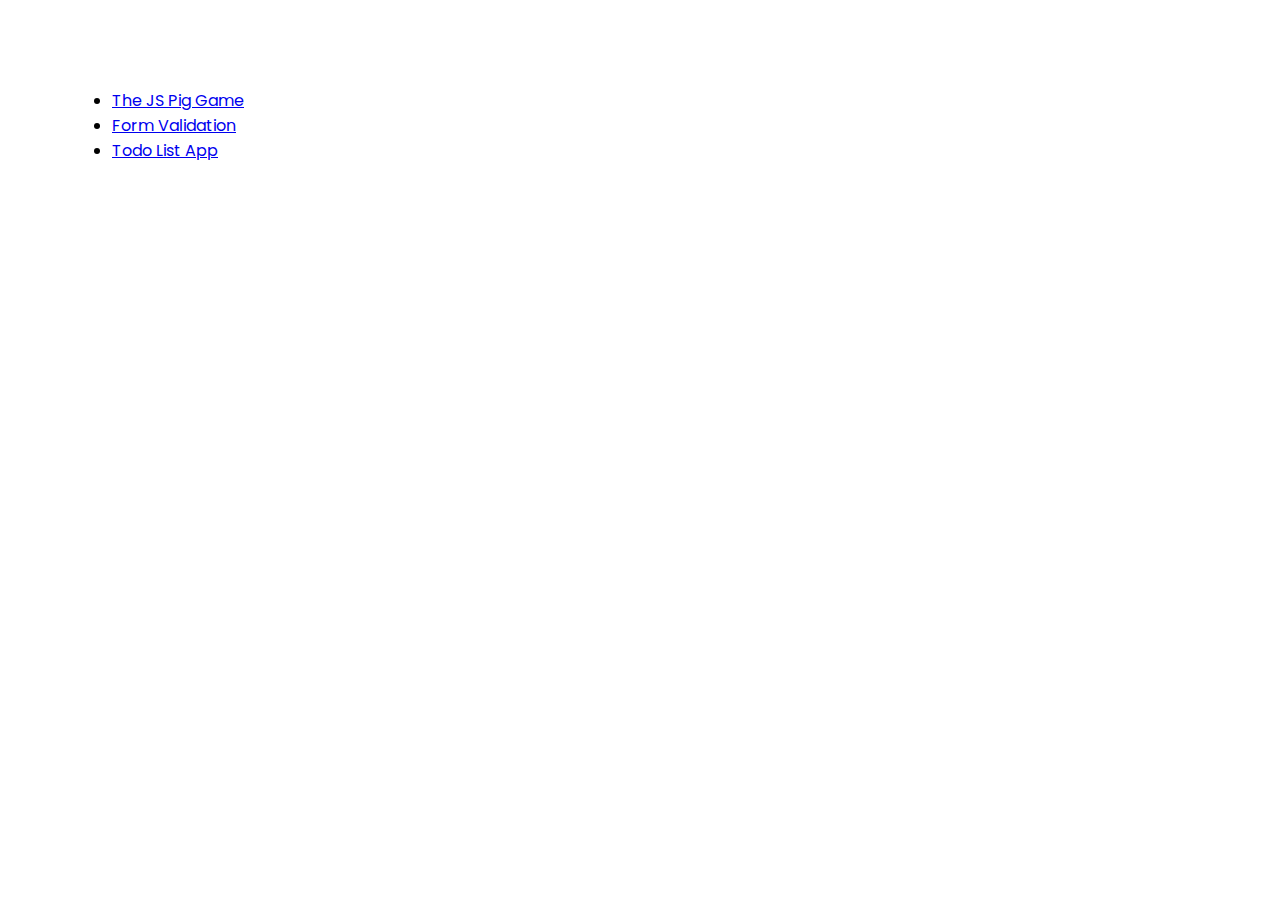
<file: index.html>
<!DOCTYPE html>
<html>
  <head> 
    <title> All JS Project Links </title>
    
    <style>
      @import url("https://fonts.googleapis.com/css2?family=Poppins&display=swap");

      * {
          font-family: "Poppins", sans-serif;
      }
      
      body {
          padding:5%; 
      }
    </style>
  </head>
  <body>
    <ul>
      <li><a href="pig-game/">The JS Pig Game</a></li>
      <li><a href="form_validation/">Form Validation</a></li>
      <li><a href="todo_js/">Todo List App</a></li>
    </ul>
  </body>
</html>
</file>
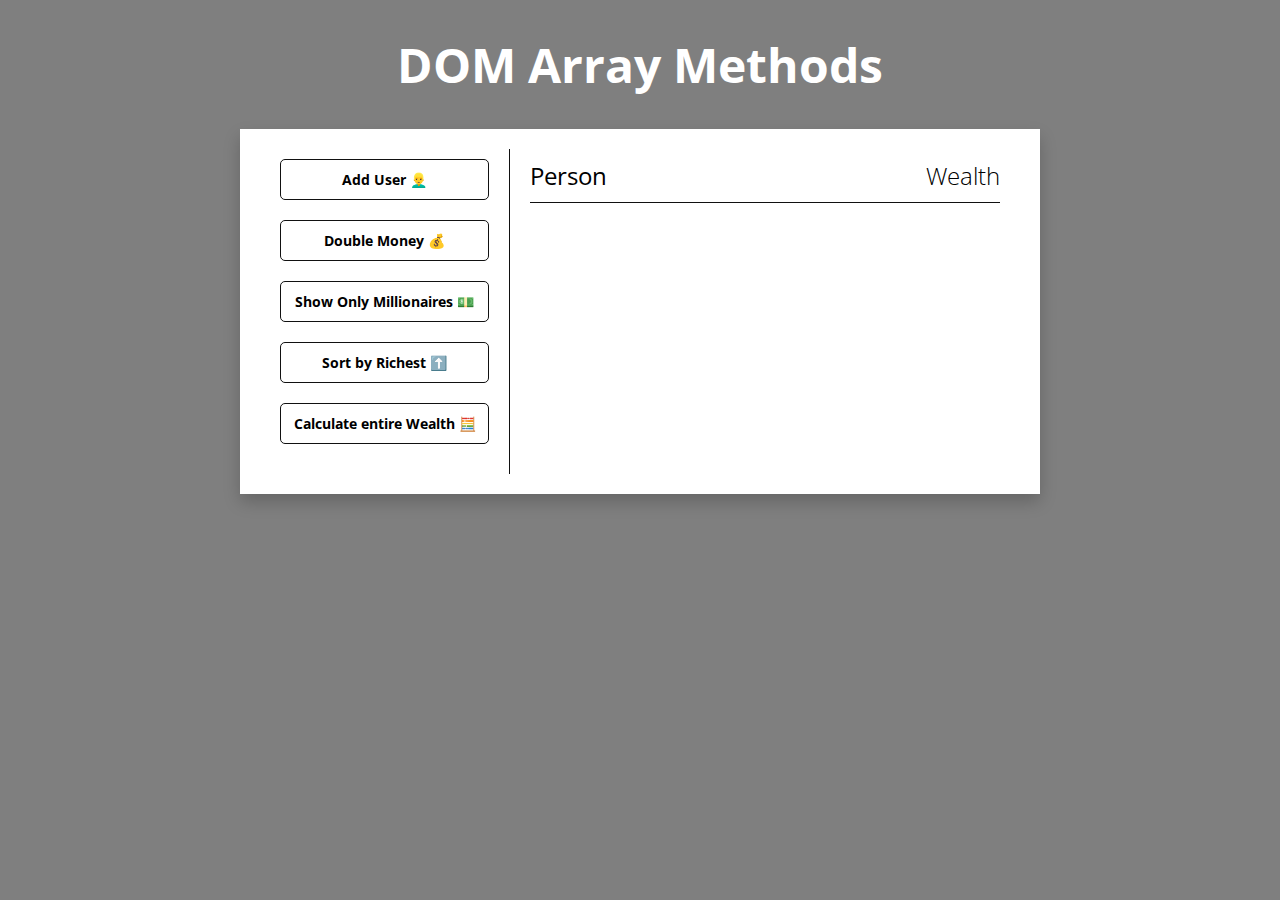
<file: dom-array-method/index.html>
<!DOCTYPE html>
<html lang="en">
  <head>
    <meta charset="UTF-8" />
    <meta name="viewport" content="width=device-width, initial-scale=1.0" />
    <meta http-equiv="X-UA-Compatible" content="ie=edge" />
    <link rel="stylesheet" href="https://stackpath.bootstrapcdn.com/font-awesome/4.7.0/css/font-awesome.min.css" integrity="sha384-wvfXpqpZZVQGK6TAh5PVlGOfQNHSoD2xbE+QkPxCAFlNEevoEH3Sl0sibVcOQVnN" crossorigin="anonymous">
    <link rel="stylesheet" href="style.css" />
    <title>DOM Array Methods</title>
  </head>
  <body>
    <h1 class="main-head">DOM Array Methods</h1>

    <div class="container">
      <aside>
        <button id="add-user">Add User 👱‍♂️</button>
        <button id="double">Double Money 💰</button>
        <button id="show-millionaires">Show Only Millionaires 💵</button>
        <button id="sort">Sort by Richest ⬆️</button>
        <button id="calculate-wealth">Calculate entire Wealth 🧮</button>
      </aside>

      <main id="main">
        <h2><strong>Person</strong> Wealth</h2>
      </main>
    </div>

    <script src="script.js"></script>
  </body>
</html>
</file>
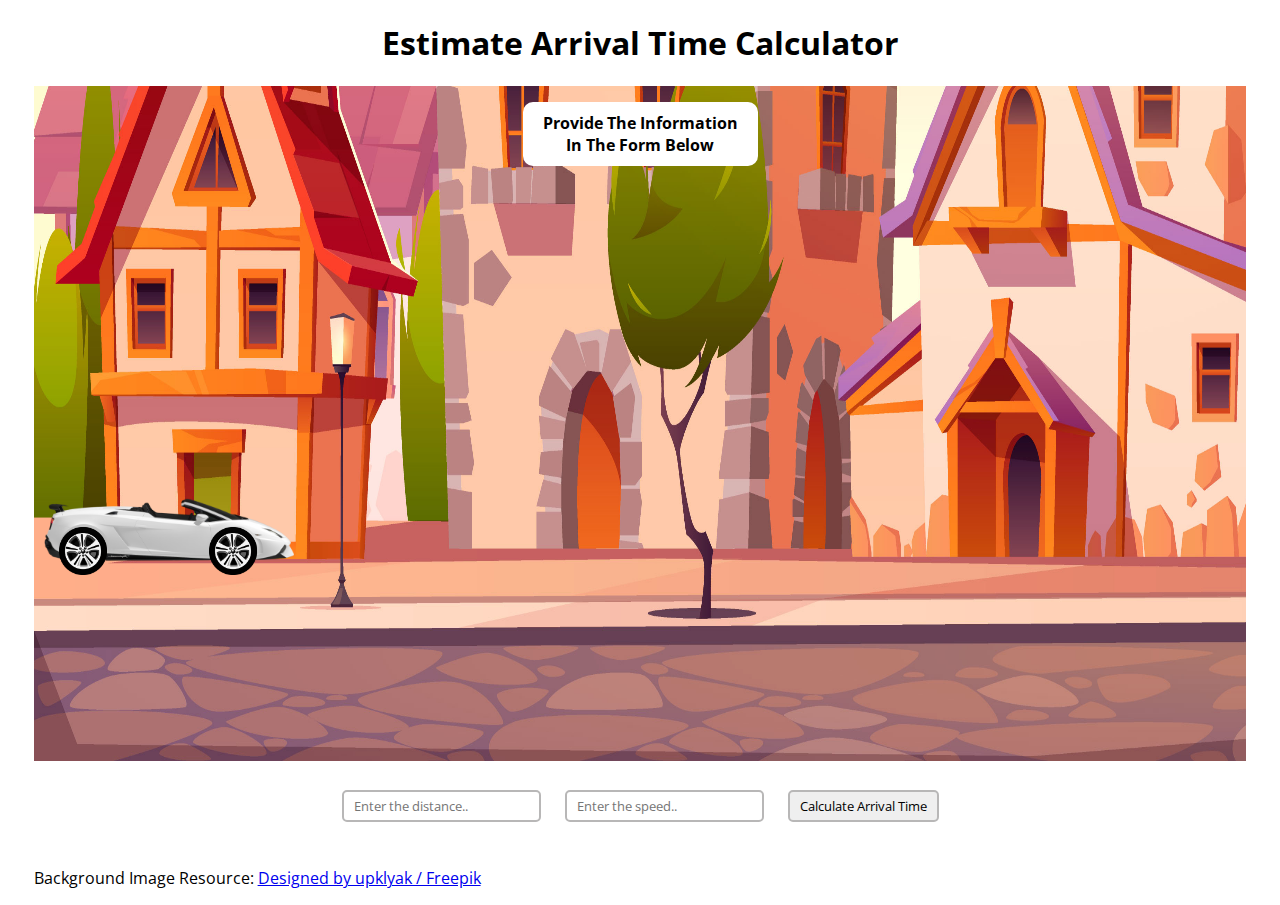
<file: estimate-arrival-time/index.html>
<!DOCTYPE html>
<html lang="en">

<head>
    <meta charset="UTF-8">
    <meta http-equiv="X-UA-Compatible" content="IE=edge">
    <meta name="viewport" content="width=device-width, initial-scale=1.0">
    <link rel="stylesheet" href="style.css">
    <title>Estimate Arrival Time</title>
</head>

<body>
    <div class="container">
        <div class="est-title">
            <h1>Estimate Arrival Time Calculator</h1>
        </div>
        <div class="track" id="track">
            <div class="arrival-time">
                <!-- <p id="arrival-time">ARRIVAL TIME <br />25th June 2021, 12:30 PM</p> -->
                <p id="arrival-time">Provide The Information <br/> In The Form Below</p>
            </div>
            <div class="car" id="car">
                <img src="images/car.png" alt="">
                <div class="wheels" id="wheels">
                    <img src="images/wheel.png" alt="">
                    <img src="images/wheel.png" alt="">
                </div>
            </div>
        </div>
        <div class="form">
            <form id="est-arrival-calculator">
                <input type="number" name="distance" id="distance" class="" placeholder="Enter the distance..">
                <input type="number" name="speed" id="speed"  class="" placeholder="Enter the speed..">
                <button type="submit" id="cal-arrival">
                    Calculate Arrival Time
                </button>
            </form>
        </div>
    </div>
    <script src="script.js"></script>
</body>

<footer>
    <p>Background Image Resource: <a href="http://www.freepik.com">Designed by upklyak / Freepik</a></p>
</footer>

</html>
</file>
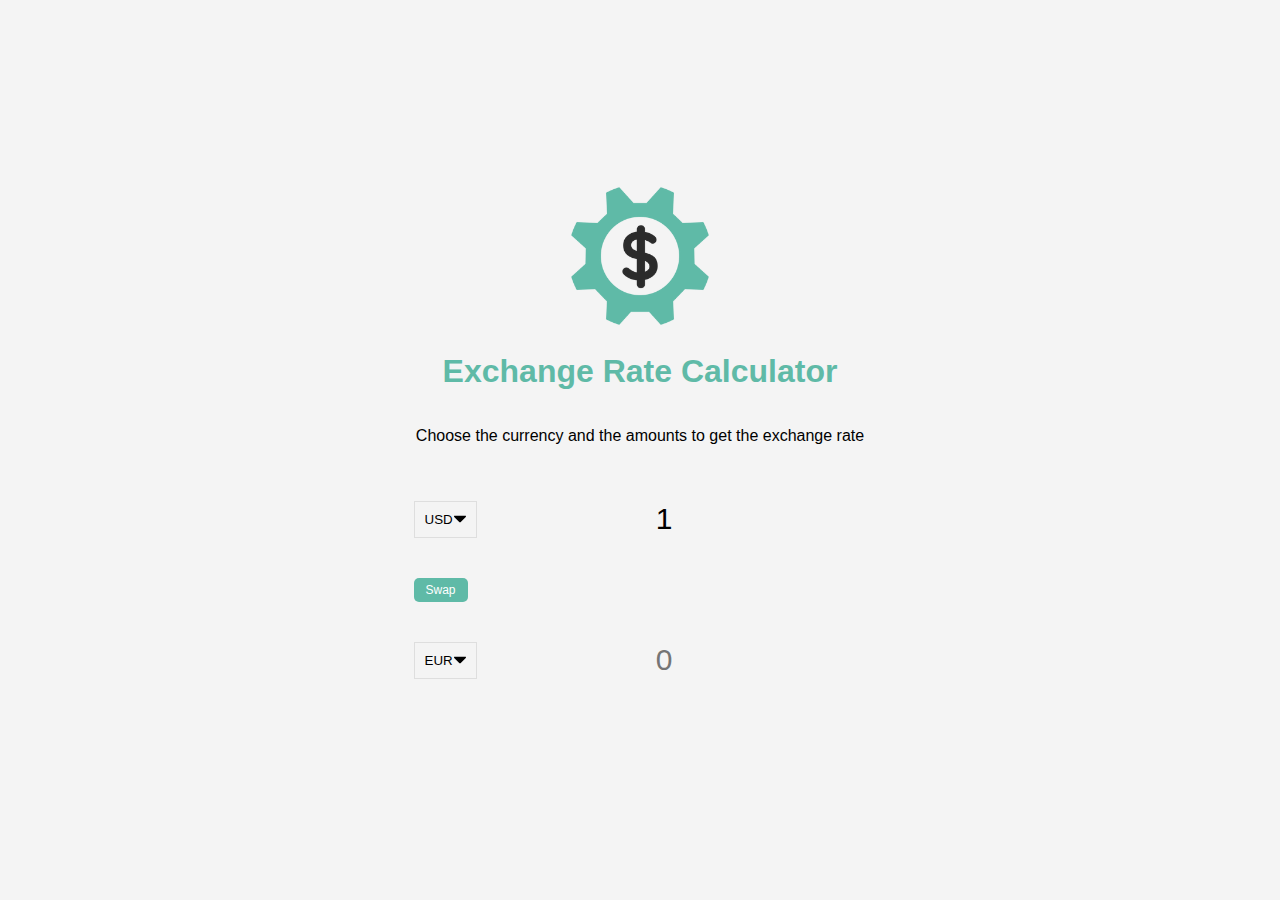
<file: exchange-rate-app/index.html>
<!DOCTYPE html>
<html lang="en">
  <head>
    <meta charset="UTF-8" />
    <meta name="viewport" content="width=device-width, initial-scale=1.0" />
    <meta http-equiv="X-UA-Compatible" content="ie=edge" />
    <title>Exchange Rate Calculator</title>
    <link rel="stylesheet" href="style.css" />
  </head>
  <body>
    <img src="img/money.png" alt="" class="money-img" />
    <h1>Exchange Rate Calculator</h1>
    <p>Choose the currency and the amounts to get the exchange rate</p>

    <div class="container">
      <div class="currency">
        <select id="currency-one">
          <option value="AED">AED</option>
          <option value="ARS">ARS</option>
          <option value="AUD">AUD</option>
          <option value="BGN">BGN</option>
          <option value="BRL">BRL</option>
          <option value="BSD">BSD</option>
          <option value="CAD">CAD</option>
          <option value="CHF">CHF</option>
          <option value="CLP">CLP</option>
          <option value="CNY">CNY</option>
          <option value="COP">COP</option>
          <option value="CZK">CZK</option>
          <option value="DKK">DKK</option>
          <option value="DOP">DOP</option>
          <option value="EGP">EGP</option>
          <option value="EUR">EUR</option>
          <option value="FJD">FJD</option>
          <option value="GBP">GBP</option>
          <option value="GTQ">GTQ</option>
          <option value="HKD">HKD</option>
          <option value="HRK">HRK</option>
          <option value="HUF">HUF</option>
          <option value="IDR">IDR</option>
          <option value="ILS">ILS</option>
          <option value="INR">INR</option>
          <option value="ISK">ISK</option>
          <option value="JPY">JPY</option>
          <option value="KRW">KRW</option>
          <option value="KZT">KZT</option>
          <option value="MXN">MXN</option>
          <option value="MYR">MYR</option>
          <option value="NOK">NOK</option>
          <option value="NZD">NZD</option>
          <option value="PAB">PAB</option>
          <option value="PEN">PEN</option>
          <option value="PHP">PHP</option>
          <option value="PKR">PKR</option>
          <option value="PLN">PLN</option>
          <option value="PYG">PYG</option>
          <option value="RON">RON</option>
          <option value="RUB">RUB</option>
          <option value="SAR">SAR</option>
          <option value="SEK">SEK</option>
          <option value="SGD">SGD</option>
          <option value="THB">THB</option>
          <option value="TRY">TRY</option>
          <option value="TWD">TWD</option>
          <option value="UAH">UAH</option>
          <option value="USD" selected>USD</option>
          <option value="UYU">UYU</option>
          <option value="VND">VND</option>
          <option value="ZAR">ZAR</option>
        </select>
        <input type="number" id="amount-one" placeholder="0" value="1" />
      </div>

      <div class="swap-rate-container">
        <button class="btn" id="swap">
          Swap
        </button>
        <div class="rate" id="rate"></div>
      </div>

      <div class="currency">
        <select id="currency-two">
          <option value="AED">AED</option>
          <option value="ARS">ARS</option>
          <option value="AUD">AUD</option>
          <option value="BGN">BGN</option>
          <option value="BRL">BRL</option>
          <option value="BSD">BSD</option>
          <option value="CAD">CAD</option>
          <option value="CHF">CHF</option>
          <option value="CLP">CLP</option>
          <option value="CNY">CNY</option>
          <option value="COP">COP</option>
          <option value="CZK">CZK</option>
          <option value="DKK">DKK</option>
          <option value="DOP">DOP</option>
          <option value="EGP">EGP</option>
          <option value="EUR" selected>EUR</option>
          <option value="FJD">FJD</option>
          <option value="GBP">GBP</option>
          <option value="GTQ">GTQ</option>
          <option value="HKD">HKD</option>
          <option value="HRK">HRK</option>
          <option value="HUF">HUF</option>
          <option value="IDR">IDR</option>
          <option value="ILS">ILS</option>
          <option value="INR">INR</option>
          <option value="ISK">ISK</option>
          <option value="JPY">JPY</option>
          <option value="KRW">KRW</option>
          <option value="KZT">KZT</option>
          <option value="MXN">MXN</option>
          <option value="MYR">MYR</option>
          <option value="NOK">NOK</option>
          <option value="NZD">NZD</option>
          <option value="PAB">PAB</option>
          <option value="PEN">PEN</option>
          <option value="PHP">PHP</option>
          <option value="PKR">PKR</option>
          <option value="PLN">PLN</option>
          <option value="PYG">PYG</option>
          <option value="RON">RON</option>
          <option value="RUB">RUB</option>
          <option value="SAR">SAR</option>
          <option value="SEK">SEK</option>
          <option value="SGD">SGD</option>
          <option value="THB">THB</option>
          <option value="TRY">TRY</option>
          <option value="TWD">TWD</option>
          <option value="UAH">UAH</option>
          <option value="USD">USD</option>
          <option value="UYU">UYU</option>
          <option value="VND">VND</option>
          <option value="ZAR">ZAR</option>
        </select>
        <input type="number" id="amount-two" placeholder="0" />
      </div>
    </div>

    <script src="script.js"></script>
  </body>
</html>
</file>
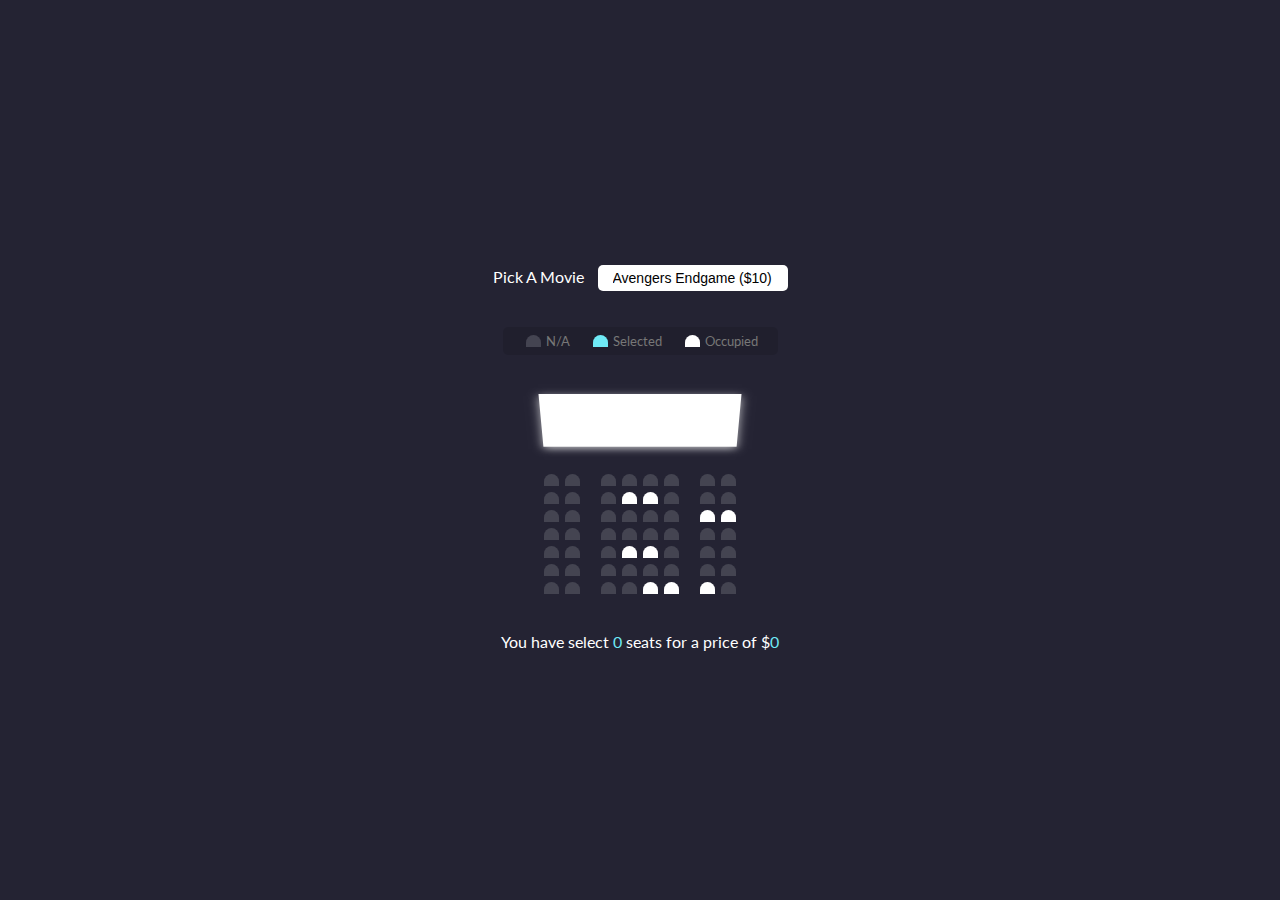
<file: movie-booking-app/index.html>
<!DOCTYPE html>
<html lang="en">

<head>
    <meta charset="UTF-8">
    <meta name="viewport" content="width=device-width, initial-scale=1.0">
    <link rel="stylesheet" href="style.css">
    <title>Movie Booking App</title>
</head>

<body>
    <div class="movie-container">
        <label>Pick A Movie</label>
        <select id="movie">
            <option value="10">Avengers Endgame ($10)</option>
            <option value="12">Joker ($12)</option>
            <option value="8">Toy Story 4 ($8)</option>
            <option value="9">The Lion King ($9)</option>
        </select>
    </div>

    <ul class="showcase">
        <li>
            <div class="seat"></div>
            <small>N/A</small>
        </li>
        <li>
            <div class="seat selected"></div>
            <small>Selected</small>
        </li>
        <li>
            <div class="seat occupied"></div>
            <small>Occupied</small>
        </li>
    </ul>

    <div class="container">
        <div class="screen"></div>
        <div class="row">
            <div class="seat"></div>
            <div class="seat"></div>
            <div class="seat"></div>
            <div class="seat"></div>
            <div class="seat"></div>
            <div class="seat"></div>
            <div class="seat"></div>
            <div class="seat"></div>
        </div>
        <div class="row">
            <div class="seat"></div>
            <div class="seat"></div>
            <div class="seat"></div>
            <div class="seat occupied"></div>
            <div class="seat occupied"></div>
            <div class="seat"></div>
            <div class="seat"></div>
            <div class="seat"></div>
        </div>
        <div class="row">
            <div class="seat"></div>
            <div class="seat"></div>
            <div class="seat"></div>
            <div class="seat"></div>
            <div class="seat"></div>
            <div class="seat"></div>
            <div class="seat occupied"></div>
            <div class="seat occupied"></div>
        </div>
        <div class="row">
            <div class="seat"></div>
            <div class="seat"></div>
            <div class="seat"></div>
            <div class="seat"></div>
            <div class="seat"></div>
            <div class="seat"></div>
            <div class="seat"></div>
            <div class="seat"></div>
        </div>
        <div class="row">
            <div class="seat"></div>
            <div class="seat"></div>
            <div class="seat"></div>
            <div class="seat occupied"></div>
            <div class="seat occupied"></div>
            <div class="seat"></div>
            <div class="seat"></div>
            <div class="seat"></div>
        </div>
        <div class="row">
            <div class="seat"></div>
            <div class="seat"></div>
            <div class="seat"></div>
            <div class="seat"></div>
            <div class="seat"></div>
            <div class="seat"></div>
            <div class="seat"></div>
            <div class="seat"></div>
        </div>
        <div class="row">
            <div class="seat"></div>
            <div class="seat"></div>
            <div class="seat"></div>
            <div class="seat"></div>
            <div class="seat occupied"></div>
            <div class="seat occupied"></div>
            <div class="seat occupied"></div>
            <div class="seat"></div>
        </div>
    </div>

    <p class="text">You have select <span id="count">0</span> seats for a price of $<span id="total">0</span></p>

    <script src="scripts.js"></script>
</body>

</html>
</file>
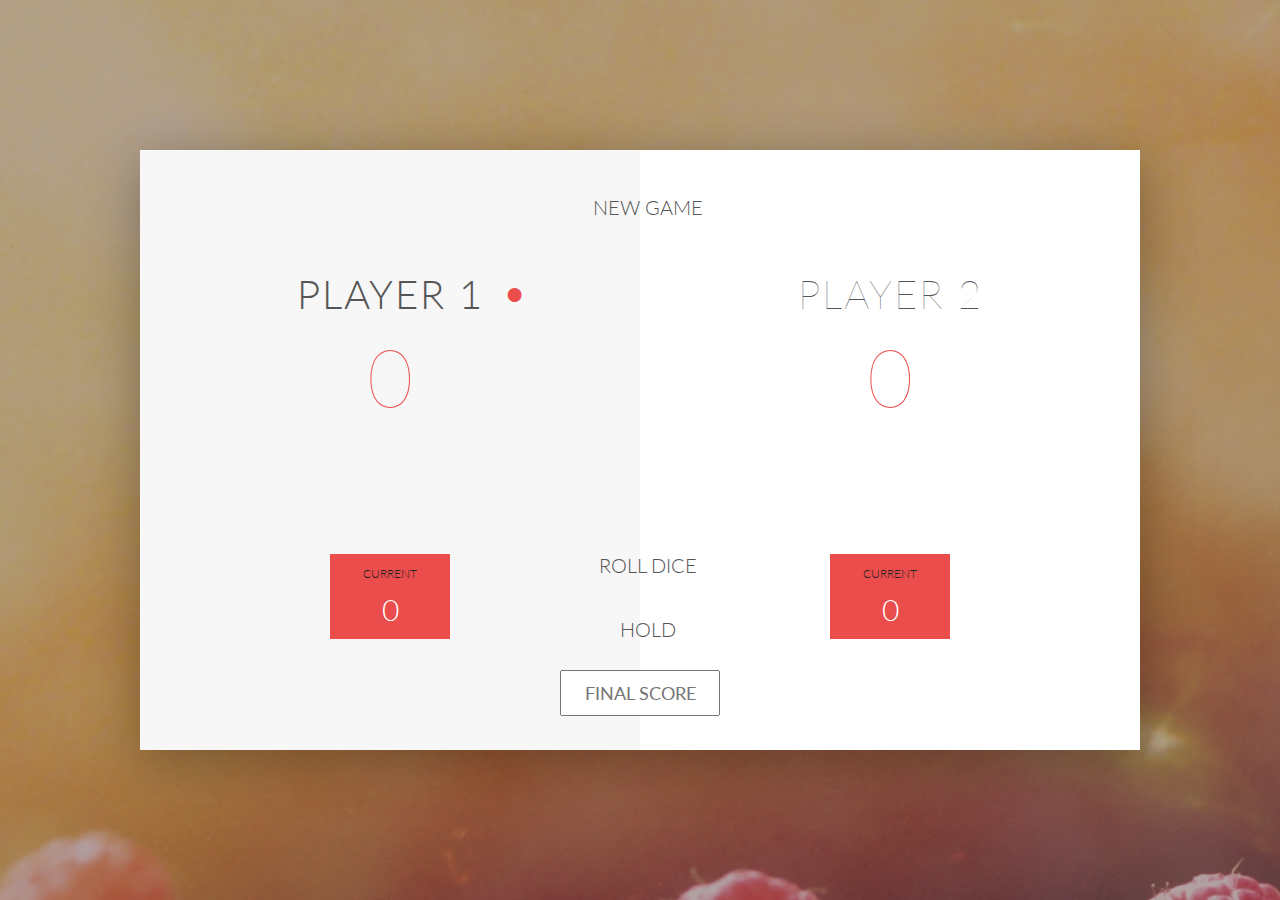
<file: pig-game/index.html>
<!DOCTYPE html>
<html lang="en">
    <head>
        <meta charset="UTF-8">
        <link href="https://fonts.googleapis.com/css?family=Lato:100,300,600" rel="stylesheet" type="text/css">
        <link href="http://code.ionicframework.com/ionicons/2.0.1/css/ionicons.min.css" rel="stylesheet" type="text/css">
        <link type="text/css" rel="stylesheet" href="style.css">
        
        <title>Pig Game</title>
    </head>

    <body>
        <div class="wrapper clearfix">
            <div class="player-0-panel active">
                <div class="player-name" id="name-0">Player 1</div>
                <div class="player-score" id="score-0">43</div>
                <div class="player-current-box">
                    <div class="player-current-label">Current</div>
                    <div class="player-current-score" id="current-0">11</div>
                </div>
            </div>
            
            <div class="player-1-panel">
                <div class="player-name" id="name-1">Player 2</div>
                <div class="player-score" id="score-1">72</div>
                <div class="player-current-box">
                    <div class="player-current-label">Current</div>
                    <div class="player-current-score" id="current-1">0</div>
                </div>
            </div>
            
            <button class="btn-new"><i class="ion-ios-plus-outline"></i>New game</button>
            <button class="btn-roll"><i class="ion-ios-loop"></i>Roll dice</button>
            <button class="btn-hold"><i class="ion-ios-download-outline"></i>Hold</button>
            
            <input type="text" placeholder="Final Score" class="final-score">

            <img src="dice-5.png" alt="Dice" class="dice" id="dice-1">
            <img src="dice-5.png" alt="Dice" class="dice" id="dice-2">
        </div>
        
        <script src="app.js"></script>
    </body>
</html>
</file>
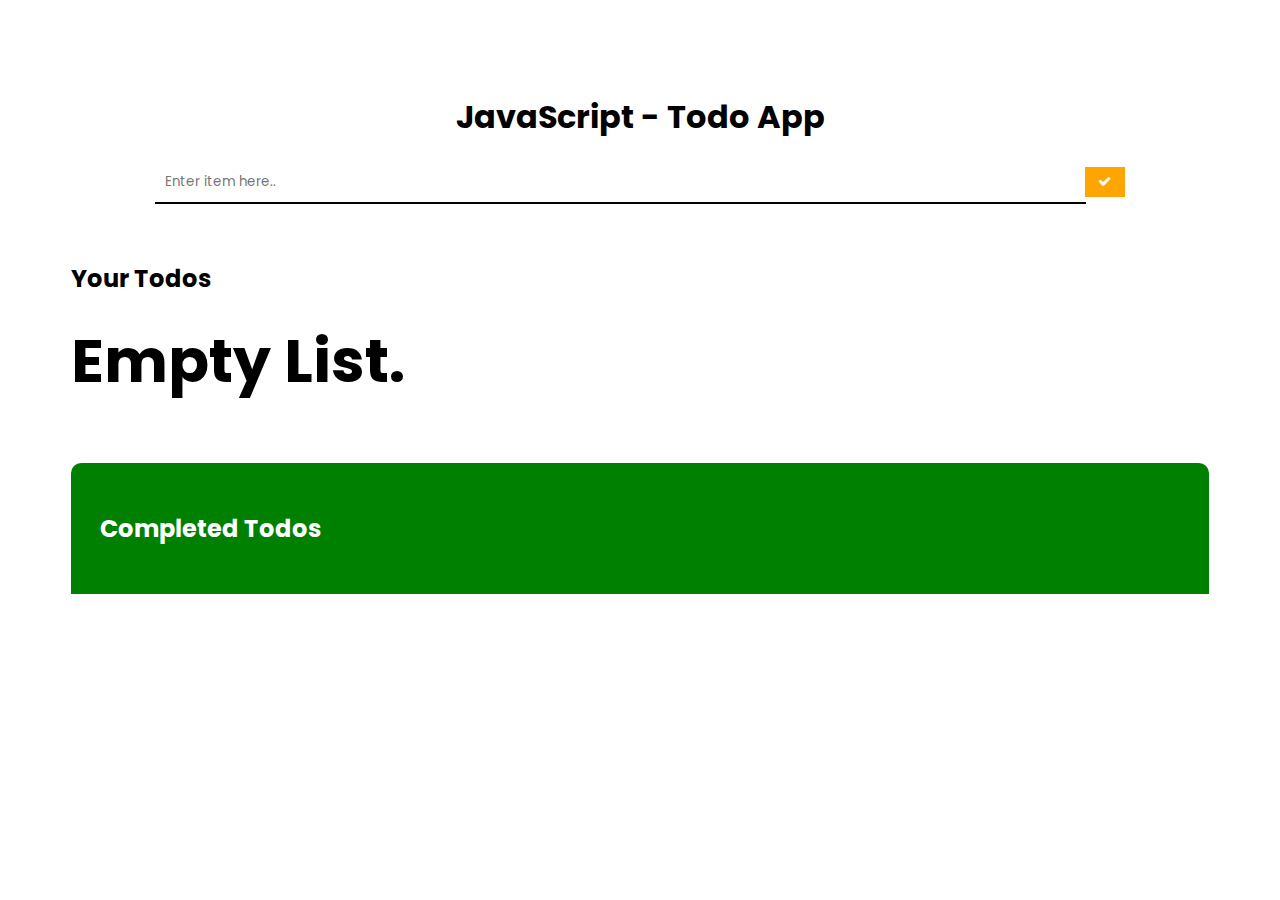
<file: todo_js/index.html>
<!DOCTYPE html>
<html lang="en">

<head>
    <meta charset="UTF-8">
    <meta http-equiv="X-UA-Compatible" content="IE=edge">
    <meta name="viewport" content="width=device-width, initial-scale=1.0">
    <link rel="stylesheet" href="https://cdnjs.cloudflare.com/ajax/libs/font-awesome/4.7.0/css/font-awesome.min.css">
    <link rel="stylesheet" href="style.css">
    <title>Todo List Using JavaScript</title>
</head>

<body>
    <div class="container">
        <div class="todo_form">
            <h1>JavaScript - Todo App</h1>
            <input type="text" name="item_name" id="item_name" class="item_name" placeholder="Enter item here..">
            <button id="submit_item" class="submit_item">
                <i class="fa fa-check"></i>
            </button>
        </div>
        <div class="todos_list">
            <h2>Your Todos</h2>
            <div class='todo_list' id='todo_list'>

                <!-- <div class='todo'>
                <div class='todo_desc'>
                    <p>Lorem ipsum dolor sit amet consectetur adipisicing elit. Ab quod dolorem fuga fugit hic ex. Consequuntur exercitationem, dolorem inventore </p>
                </div>
                <div class='todo_btns'>
                    <button class='done'>
                        <i class='fa fa-check'></i>
                    </button>
                    <button class='remove'>
                        <i class='fa fa-remove'></i>
                    </button>
                </div>
            </div> -->
            </div>
            <div class="completed_todo_list">
                <h2>Completed Todos</h2>
                <div class="completed_todos" id="completed_todos">
                    <!-- <div class='todo'>
                        <div class='todo_desc'>
                            <p>Lorem ipsum dolor sit amet consectetur adipisicing elit. Ab quod dolorem fuga fugit hic ex. Consequuntur exercitationem, dolorem inventore </p>
                        </div>
                        <div class='todo_btns'>
                            <button class='remove'>
                                <i class='fa fa-remove'></i>
                            </button>
                        </div>
                    </div> -->
                </div>
            </div>
        </div>
    </div>
    <script src="script.js"></script>
</body>

</html>
</file>
<file: dom-array-method/style.css>
@import url('https://fonts.googleapis.com/css2?family=Open+Sans&display=swap');

* {
  font-family: 'Open Sans', sans-serif;
  box-sizing: border-box;
}

body {
  /* background: #f4f4f4; */
  background: linear-gradient(rgba(0,0,0,0.5),rgba(0,0,0,0.5)), url(https://wallpaperaccess.com/full/333537.jpg) no-repeat center center/cover;
  font-family: Arial, Helvetica, sans-serif;
  display: flex;
  flex-direction: column;
  align-items: center;
  min-height: 100vh;
  margin: 0;
}

.container {
  display: flex;
  padding: 20px;
  margin: 0 auto;
  max-width: 100%;
  width: 800px;
  background-color: white;
  box-shadow: 0 8px 16px 0 rgba(0,0,0,0.2);
}

aside {
  padding: 10px 20px;
  width: 250px;
  border-right: 1px solid #111;
}

button {
  cursor: pointer;
  background-color: #fff;
  border: solid 1px #111;
  border-radius: 5px;
  display: block;
  width: 100%;
  padding: 10px;
  margin-bottom: 20px;
  font-weight: bold;
  font-size: 14px;
}

main {
  flex: 1;
  padding: 10px 20px;
}

.main-head {
  color: white;
  font-size: 3rem;
}

h2 {
  border-bottom: 1px solid #111;
  padding-bottom: 10px;
  display: flex;
  justify-content: space-between;
  font-weight: 300;
  margin: 0 0 20px;
}

h3 {
  background-color: #fff;
  border-bottom: 1px solid #111;
  padding: 10px;
  display: flex;
  justify-content: space-between;
  font-weight: 300;
  margin: 20px 0 0;
}

.person {
  display: flex;
  justify-content: space-between;
  font-size: 20px;
  margin-bottom: 10px;
}
</file>
<file: estimate-arrival-time/style.css>
@import url("https://fonts.googleapis.com/css2?family=Open+Sans&display=swap");

* {
    font-family: "Open Sans", sans-serif;
}

body {
    padding: 0 2%;
}

.est-title {
    text-align: center;
}

.car {
    /* background-color: greenyellow; */
    padding: 5% 0;
    position: absolute;
    margin-top: 28vh;
    margin-left: 10px;
    /* display: flex; */
    /* flex-direction: column; */
    /* transition-duration: 2s; */
}

.car.move {
    /* justify-content: right; */
    position: absolute;
    animation: forwards;
    animation-name: run;
    animation-duration: 10s;
    /* text-align: right; */
}

.car img {
    width: 250px;
}

.wheels {
    display: flex;
    justify-content: space-between;
    width: 198px;
    margin-left: 15px;
    margin-top: -47px;
}

.wheels img {
    width: 48px;
}
.wheels.move img {
    animation: rotation 0.25s infinite linear;
}

.track {
    height: 75vh;
    background: url("images/background.jpg") no-repeat;
    background-position: 0 100%;
    background-size: 200% 250%;
}

.track.move {
    /* background-size: 100%; */
    /* height: 100%; */
    animation: bgmve 2s infinite linear;
}

.arrival-time {
    display: flex;
    justify-content: center;
}

#arrival-time span {
    font-size: 45px;
}

#arrival-time {
    
    background-color: white;
    text-align: center;
    font-weight: bolder;
    padding: 10px 20px;
    border-radius: 10px;
}

.form {
    padding: 2% 0;
    display: flex;
    justify-content: center;
}

.form form input, .form form button {
    border: 2.5px solid rgb(184, 183, 183);
    border-radius: 5px;
    padding: 5px 10px;
    margin: 5px 10px;
}

.form form .error {
    border: 2.5px solid rgb(92, 1, 1);
}

.form form .success {
    border: 2.5px solid rgb(1, 92, 13);
}

@keyframes run {
    0% {
        left: 5%;
    }
    50% {
        left: 40%;
    }
    100% {
        left: 40%;
    }
}

@keyframes rotation {
    from {
        transform: rotate(0deg);
    }
    to {
        transform: rotate(359deg);
    }
}

@keyframes bgmve {
    to {
        background-position: 100% 100%;
    } /* make it short */
}

/* .est-title h1{
    font-size: 21px;
} */
</file>
<file: exchange-rate-app/style.css>
:root {
    --primary-color: #5fbaa7;
}

* {
    box-sizing: border-box;
}

body {
    background-color: #f4f4f4;
    display: flex;
    flex-direction: column;
    justify-content: center;
    align-items: center;
    height: 100vh;
    font-family: 'Segoe UI', Tahoma, Geneva, Verdana, sans-serif;
    margin: 0;
    padding: 20px;
}

h1 {
    color: var(--primary-color);
}

p {
    text-align: center;
}

.btn {
    color: #fff;
    background: var(--primary-color);
    cursor: pointer;
    border-radius: 5px;
    font-size: 12px;
    padding: 5px 12px;
    border: none;
}

.money-img {
    width: 150px;
}

.currency {
    padding: 40px 0;
    display: flex;
    align-items: center;
    justify-content: space-between;
}

.currency select {
    padding: 10px 20px 10px 10px;
    -moz-appearance: none;
    -webkit-appearance: none;
    appearance: none;
    border: 1px solid #dedede;
    font-size: 16;
    background: transparent;
    background-image: url(data:image/svg+xml;charset=US-ASCII,%3Csvg%20xmlns%3D%22http%3A%2F%2Fwww.w3.org%2F2000%2Fsvg%22%20width%3D%22292.4%22%20height%3D%22292.4%22%3E%3Cpath%20fill%3D%22%20000002%22%20d%3D%22M287%2069.4a17.6%2017.6%200%200%200-13-5.4H18.4c-5%200-9.3%201.8-12.9%205.4A17.6%2017.6%200%200%200%200%2082.2c0%205%201.8%209.3%205.4%2012.9l128%20127.9c3.6%203.6%207.8%205.4%2012.8%205.4s9.2-1.8%2012.8-5.4L287%2095c3.5-3.5%205.4-7.8%205.4-12.8%200-5-1.9-9.2-5.5-12.8z%22%2F%3E%3C%2Fsvg%3E);
    background-position: right 10px top 50%, 0, 0;
    background-size: 12px auto, 100%;
    background-repeat: no-repeat;
}

.currency input {
    border: 0;
    background: transparent;
    font-size: 30px;
    text-align: center;
}

.swap-rate-container {
    display: flex;
    align-items: center;
    justify-content: space-between;
}

.rate {
    color: var(--primary-color);
    font-size: 14px;
    padding: 0 10px;
}

select:focus, input:focus, button:focus {
    outline: none;
}

@media(max-width: 600px) {
    .currency input {
        width: 200px;
    }
}
</file>
<file: movie-booking-app/style.css>
@import url('https://fonts.googleapis.com/css2?family=Lato&display=swap');

* {
    box-sizing: border-box;
}

body {
    background-color: #242333;
    font-family: 'Lato', sans-serif;
    display: flex;
    justify-content: center;
    align-items: center;
    color: #fff;
    flex-direction: column;
    height: 100vh;
    margin: 0;
}

.movie-container {
    margin: 20px 0;
}

.movie-container select {
    background-color: #fff;
    border: 0;
    border-radius: 5px;
    font-size: 14px;
    margin-left: 10px;
    padding: 5px 15px 5px 15px;
    -moz-appearance: none;
    -webkit-appearance: none;
    appearance: none;
}

.container {
    perspective: 1000px;
    margin-bottom: 30px;
}

.seat {
    background-color: #444451;
    height: 12px;
    width: 15px;
    margin: 3px;
    border-top-left-radius: 10px;
    border-top-right-radius: 10px;
}

.seat.selected {
    background-color: #6feaf6;
}

.seat.occupied {
    background-color: #fff;
}

.seat:nth-of-type(2) {
    margin-right: 18px;
}

.seat:nth-last-of-type(2) {
    margin-left: 18px;
}

.seat:not(.occupied):hover {
    cursor: pointer;
    transform: scale(1.2);
}

.showcase .seat:not(.occupied):hover {
    cursor: default;
    transform: scale(1);
}

.showcase {
    background-color: rgba(0, 0, 0, 0.1);
    padding: 5px 10px;
    border-radius: 5px;
    color: #777;
    list-style-type: none;
    display: flex;
    justify-content: space-between;
}

.showcase li {
    display: flex;
    align-items: center;
    justify-content: center;
    margin: 0 10px;
}

.showcase li small {
    margin-left: 2px;
}

.row {
    display: flex;
}

.screen {
    background-color: #fff;
    height: 70px;
    width: 100%;
    margin: 15px 0;
    transform: rotateX(-45deg);
    box-shadow: 0 3px 10px rgba(255, 255, 255, 0.7);
}

p.text {
    margin: 5px 0;
}

p.text span {
    color: #6feaf6;
}
</file>
<file: pig-game/style.css>
/**********************************************
*** GENERAL
**********************************************/

.final-score {
    position: absolute;
    left: 50%;
    transform: translateX(-50%);
    top: 520px;
    color: #555;
    font-size: 18px;
    font-family: 'Lato';
    text-align: center;
    padding: 10px;
    width: 160px;
    text-transform: uppercase;
}

.final-score:focus { outline: none; }

#dice-1 { top: 120px; }
#dice-2 { top: 250px; }


* {
    margin: 0;
    padding: 0;
    box-sizing: border-box;
    
}

.clearfix::after {
    content: "";
    display: table;
    clear: both;
}

body {
    background-image: linear-gradient(rgba(62, 20, 20, 0.4), rgba(62, 20, 20, 0.4)), url(back.jpg);
    background-size: cover;
    background-position: center;
    font-family: Lato;
    font-weight: 300;
    position: relative;
    height: 100vh;
    color: #555;
}

.wrapper {
    width: 1000px;
    position: absolute;
    top: 50%;
    left: 50%;
    transform: translate(-50%, -50%);
    background-color: #fff;
    box-shadow: 0px 10px 50px rgba(0, 0, 0, 0.3);
    overflow: hidden;
}

.player-0-panel,
.player-1-panel {
    width: 50%;
    float: left;
    height: 600px;
    padding: 100px;
}



/**********************************************
*** PLAYERS
**********************************************/

.player-name {
    font-size: 40px;
    text-align: center;
    text-transform: uppercase;
    letter-spacing: 2px;
    font-weight: 100;
    margin-top: 20px;
    margin-bottom: 10px;
    position: relative;
}

.player-score {
    text-align: center;
    font-size: 80px;
    font-weight: 100;
    color: #EB4D4D;
    margin-bottom: 130px;
}

.active { background-color: #f7f7f7; }
.active .player-name { font-weight: 300; }

.active .player-name::after {
    content: "\2022";
    font-size: 47px;
    position: absolute;
    color: #EB4D4D;
    top: -7px;
    right: 10px;
    
}

.player-current-box {
    background-color: #EB4D4D;
    color: #fff;
    width: 40%;
    margin: 0 auto;
    padding: 12px;
    text-align: center;
}

.player-current-label {
    text-transform: uppercase;
    margin-bottom: 10px;
    font-size: 12px;
    color: #222;
}

.player-current-score {
    font-size: 30px;
}

button {
    position: absolute;
    width: 200px;
    left: 50%;
    transform: translateX(-50%);
    color: #555;
    background: none;
    border: none;
    font-family: Lato;
    font-size: 20px;
    text-transform: uppercase;
    cursor: pointer;
    font-weight: 300;
    transition: background-color 0.3s, color 0.3s;
}

button:hover { font-weight: 600; }
button:hover i { margin-right: 20px; }

button:focus {
    outline: none;
}

i {
    color: #EB4D4D;
    display: inline-block;
    margin-right: 15px;
    font-size: 32px;
    line-height: 1;
    vertical-align: text-top;
    margin-top: -4px;
    transition: margin 0.3s;
}

.btn-new { top: 45px;}
.btn-roll { top: 403px;}
.btn-hold { top: 467px;}

.dice {
    position: absolute;
    left: 50%;
    top: 178px;
    transform: translateX(-50%);
    height: 100px;
    box-shadow: 0px 10px 60px rgba(0, 0, 0, 0.10);
}

.winner { background-color: #f7f7f7; }
.winner .player-name { font-weight: 300; color: #EB4D4D; }
</file>
<file: todo_js/style.css>
@import url("https://fonts.googleapis.com/css2?family=Poppins&display=swap");

* {
    font-family: "Poppins", sans-serif;
}

.container {
    padding: 5%;
}

button {
    cursor: pointer;
}

.submit_item {
    margin-left: -5px;
    background-color: orange;
    color: white;
    border: none;
    width: 40px;
    padding: 5px 0;
}

.item_name {
    width: 80%;
    border: none;
    border-bottom: 2.5px solid black;
    outline: none;
    padding: 10px;
}

.todo_form {
    text-align: center;
}

.todos_list {
    margin: 5% 0;
}

.todo {
    border-bottom: 1px solid grey;
    padding: 10px 5px;
    display: flex;
    justify-content: space-between;
}

.todo_desc {
    width: 90%;
}

.todo_desc p {
    margin: 0;
}

.todo_btns {
    display: flex;
}

.todo_btns button {
    width: 40px;
    border: none;
    margin: 5px;
}

.todo_btns .done {
    background-color: green;
    color: white;
}

.todo_btns .remove {
    background-color: red;
    color: white;
}

.completed_todo_list {
    background-color: green;
    color: white;
    padding: 2.5%;
    margin: 5% 0;
    border-top-left-radius: 10px;
    border-top-right-radius: 10px;
}

.empty_list {
    font-size: 60px;
}

@media only screen and (max-width: 600px) {
    .todo {
        flex-direction: column;
    }

    .todo_btns {
        display: flex;
        justify-content: center;
        align-items: center;
        margin: 5px;
    }
}
</file>
